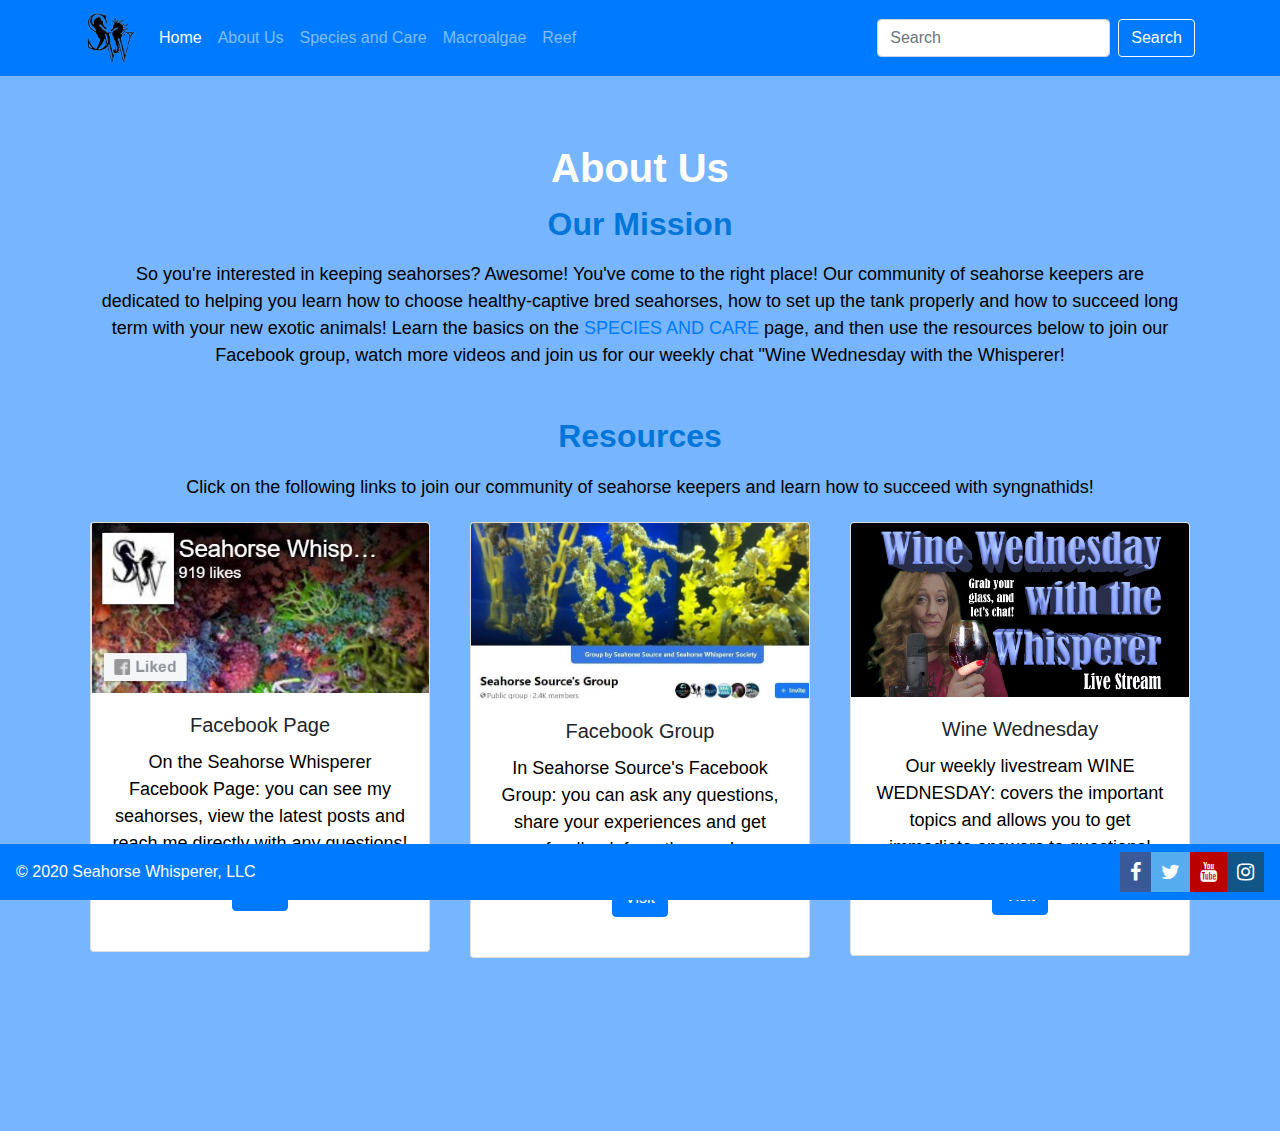
<file: cs50-web/about.html>
<!DOCTYPE html>

<html lang="en">
    <head>
        <link href="https://stackpath.bootstrapcdn.com/bootstrap/4.5.0/css/bootstrap.min.css" rel="stylesheet">
        <link rel="stylesheet" href="https://cdnjs.cloudflare.com/ajax/libs/font-awesome/4.7.0/css/font-awesome.min.css">
        <link href="styles.css" rel="stylesheet">
        <meta name="viewport" content="width=device-width, initial-scale=1, shrink-to-fit=no">
        <title>Seahorse Keepers</title>
    </head>

    <body>
      <!-- Main navigation -->
      <div id="dynamicheader"></div>
      <main class="margins">
        <h1>About Us</h1>
        <h2>Our Mission</h2>
        <div class="mr-5 ml-5 mb-5">
          <p>
            So you're interested in keeping seahorses?  Awesome!  You've come to the right place!  Our community of seahorse keepers are dedicated to helping you learn how to
            choose healthy-captive bred seahorses, how to set up the tank properly and how to succeed long term with your new exotic animals!  Learn the basics on the
            <a href="./species">SPECIES AND CARE</a> page, and then use the resources below to join our Facebook group, watch more videos and join us for our weekly chat "Wine Wednesday with the Whisperer!
          </p>
        </div>
        <h2>
          Resources
        </h2>
          <p>
            Click on the following links to join our community of seahorse keepers and learn how to succeed with syngnathids!
          </p>
          <div class="container">
            <div class="row">
              <div class="col-md-4">
                <div class="card text-center">
                    <img src="./images/fbpage.jpg" class="card-img-top" alt="facebook page image">
                  <div class="card-body">
                      <h5 class="card-title">
                        Facebook Page
                      </h5>
                      <p class="card-text">
                      On the Seahorse Whisperer Facebook Page: you can see my seahorses, view the latest posts and reach me directly with any questions!
                      </p>
                       <a href="https://www.facebook.com/seahorsewhisperer" class="btn btn-primary">Visit</a>
                  </div>
                </div>
              </div>
              <div class="col-md-4">
                <div class="card text-center">
                    <img src="./images/group1.jpg" class="card-img-top" alt="facebook page image">
                  <div class="card-body">
                      <h5 class="card-title">
                        Facebook Group
                      </h5>
                      <p class="card-text">
                        In Seahorse Source's Facebook Group: you can ask any questions, share your experiences and get feedback from the pros!
                      </p>
                       <a href="https://www.facebook.com/seahorsewhisperer" class="btn btn-primary">Visit</a>
                  </div>
                </div>
              </div>
              <div class="col-md-4">
                <div class="card text-center">
                    <img src="./images/ww.jpg" class="card-img-top" alt="facebook page image">
                  <div class="card-body">
                      <h5 class="card-title">
                        Wine Wednesday
                      </h5>
                      <p class="card-text">
                      Our weekly livestream WINE WEDNESDAY: covers the important topics and allows you to get immediate answers to questions!
                      </p>
                       <a href="https://www.youtube.com/channel/UCYuBGdyryDe5iUirUMI47yQ" class="btn btn-primary">Visit</a>
                  </div>
                </div>
              </div>
            </div>
          </div>
        <script src="https://code.jquery.com/jquery-3.3.1.slim.min.js" integrity="sha384-q8i/X+965DzO0rT7abK41JStQIAqVgRVzpbzo5smXKp4YfRvH+8abtTE1Pi6jizo" crossorigin="anonymous"></script>
        <script src="https://cdnjs.cloudflare.com/ajax/libs/popper.js/1.14.6/umd/popper.min.js" integrity="sha384-wHAiFfRlMFy6i5SRaxvfOCifBUQy1xHdJ/yoi7FRNXMRBu5WHdZYu1hA6ZOblgut" crossorigin="anonymous"></script>
        <script type="text/javascript" src="app.js"></script>
        <script src="https://stackpath.bootstrapcdn.com/bootstrap/4.2.1/js/bootstrap.min.js" integrity="sha384-B0UglyR+jN6CkvvICOB2joaf5I4l3gm9GU6Hc1og6Ls7i6U/mkkaduKaBhlAXv9k" crossorigin="anonymous"></script>
      </main>
      <div id="dynamicfooter"></div>
    </body>
</html>
</file>
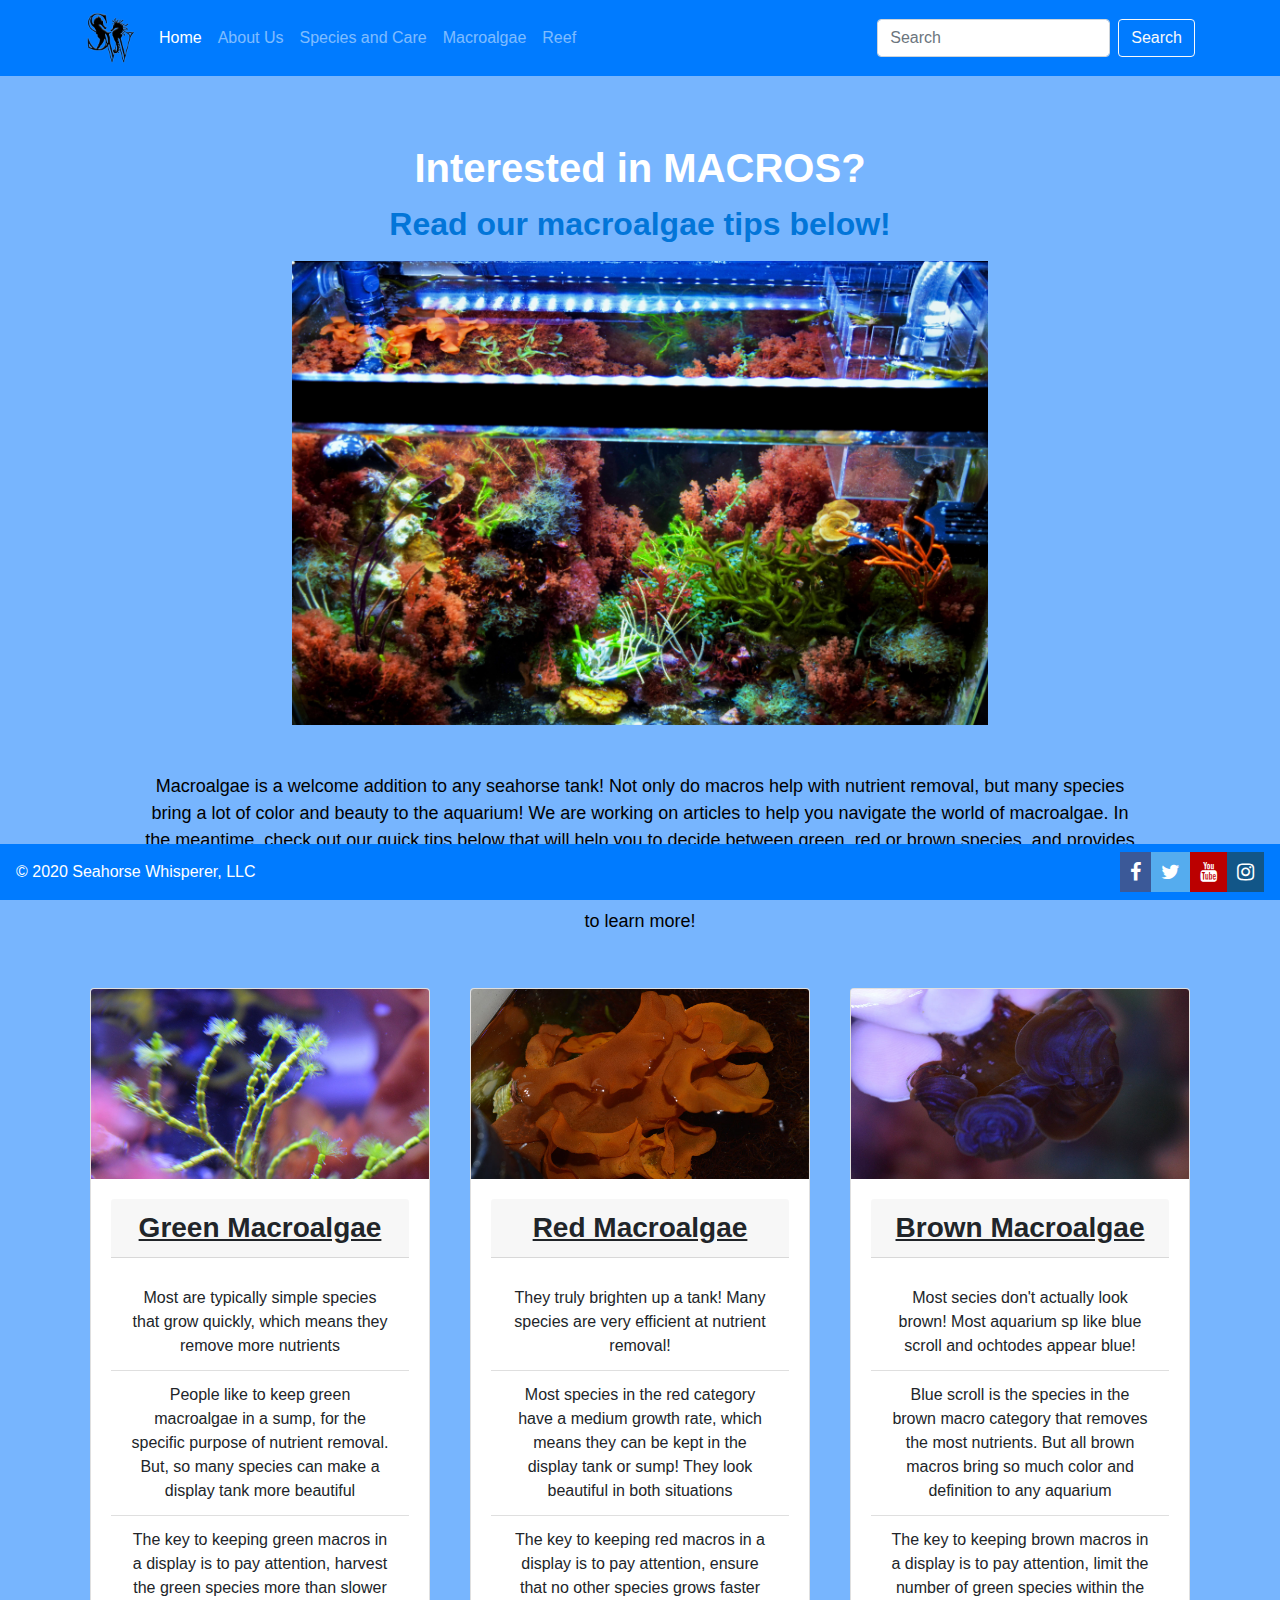
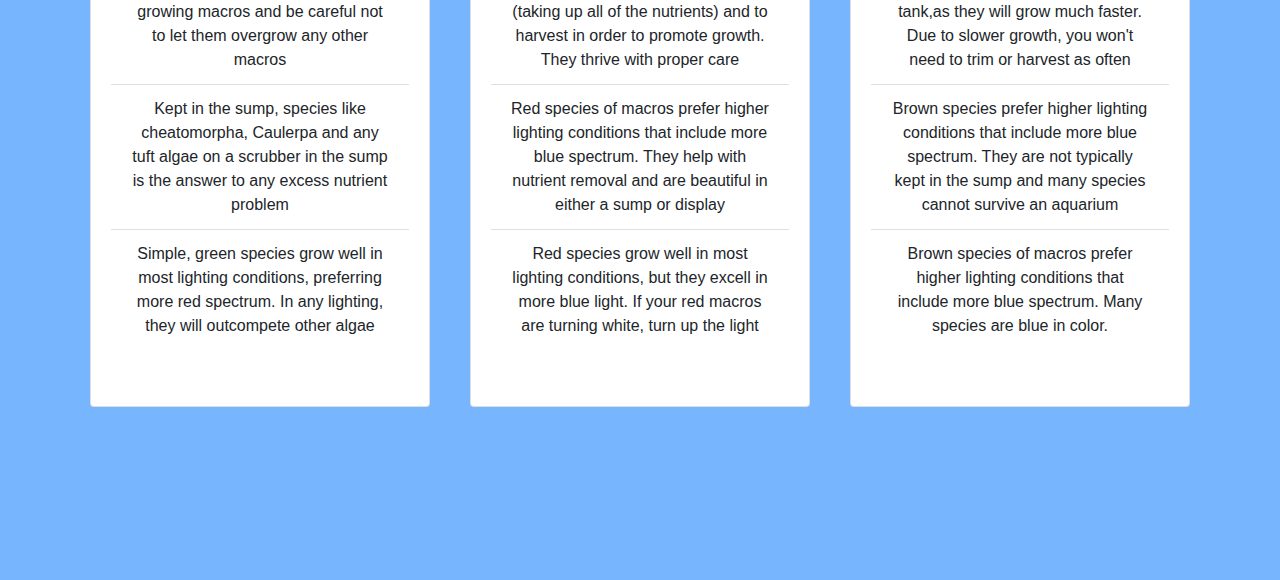
<file: cs50-web/macroalgae.html>
<!DOCTYPE html>

<html lang="en">
    <head>
        <link href="https://stackpath.bootstrapcdn.com/bootstrap/4.5.0/css/bootstrap.min.css" rel="stylesheet">
        <link rel="stylesheet" href="https://cdnjs.cloudflare.com/ajax/libs/font-awesome/4.7.0/css/font-awesome.min.css">
        <link href="styles.css" rel="stylesheet">
        <script defer src="app.js"></script>
        <meta name="viewport" content="width=device-width, initial-scale=1, shrink-to-fit=no">
        <title>Seahorse Keepers</title>
    </head>

    <body>
      <!-- Main navigation -->
      <div id="dynamicheader"></div>
      <main class="margins">
        <div class="mr-5 ml-5 mb-5">
          <h1>
            Interested in MACROS?
          </h1>
          <h2>
            Read our macroalgae tips below!
          </h2>
          <div class="container">
            <div class="row">
              <div class="col-md-8 mx-auto">
                <img src="./images/macrotankbest2.jpg" alt="macroalgae picture" class="img-fluid">
              </div>
            </div>
          </div>
          <div class="mt-5 mr-5 mb-5 ml-5">
              <p>
                Macroalgae is a welcome addition to any seahorse tank!  Not only do macros help with nutrient removal, but many species bring a lot of color and beauty to the
                aquarium!  We are working on articles to help you navigate the world of macroalgae. In the meantime, check out our quick tips below that will help you to decide between
                green, red or brown species, and provides care tips for each!  Then check out our<br> <a href="https://www.youtube.com/playlist?list=PLaqIEqiRqHuLB8rH-1mDZznXKCc9Y1yh9">
                MACROALGAE VIDEOS ON YOUTUBE</a> <br>to learn more!
              </p>
            </div>
        </div>
        <div class="container">
          <div class="row">
            <div class="col-md-4">
              <div class="card text-center">
                    <img src="./images/tuft.jpg" class="card-img-top" alt="green macro image">
                <div class="card-body">
                  <h3 class="card-header">
                    Green Macroalgae
                  </h3>
                  <p class="card-text">
                      <ul class="list-group list-group-flush">
                        <li class="list-group-item">Most are typically simple species that grow quickly,
                          which means they remove more nutrients</li>
                        <li class="list-group-item">People like to keep green macroalgae in a sump, for the specific purpose of nutrient removal.  But, so many
                          species can make a display tank more beautiful</li>
                        <li class="list-group-item">The key to keeping green macros in a display is to pay attention, harvest the green species more than slower
                          growing macros and be careful not to let them overgrow any other macros</li>
                        <li class="list-group-item">Kept in the sump, species like cheatomorpha, Caulerpa and any tuft algae on a scrubber in the sump is the answer
                          to any excess nutrient problem</li>
                        <li class="list-group-item">Simple, green species grow well in most lighting conditions, preferring more red spectrum.  In any lighting, they will outcompete
                        other algae</li>
                      </ul>
                  </p>
                </div>
              </div>
            </div>
            <div class="col-md-4">
              <div class="card text-center">
                    <img  src="./images/rosesmall.jpg" class="card-img-top" alt="red macro image">
                <div class="card-body">
                  <h3 class="card-header">
                    Red Macroalgae</h3>
                  <p class="card-text">
                      <ul class="list-group list-group-flush">
                        <li class="list-group-item">They truly brighten up a tank!  Many species are very efficient at nutrient removal!</li>
                        <li class="list-group-item">Most species in the red category have a medium growth rate, which means they can be kept in the display tank or sump!
                        They look beautiful in both situations</li>
                        <li class="list-group-item">The key to keeping red macros in a display is to pay attention, ensure that no other species grows faster (taking up all of the
                        nutrients) and to harvest in order to promote growth.  They thrive with proper care</li>
                        <li class="list-group-item">Red species of macros prefer higher lighting conditions that include more blue spectrum.  They help with nutrient removal and are beautiful in either a sump
                        or display</li>
                        <li class="list-group-item">Red species grow well in most lighting conditions, but they excell in more blue light. If your red macros are turning white, turn
                        up the light</li>
                      </ul>
                  </p>
                </div>
              </div>
            </div>
            <div class="col-md-4">
              <div class="card text-center">
                    <img src="./images/scroll.jpg" class="card-img-top" alt="browbn macro image">
                <div class="card-body">
                  <h3 class="card-header">
                    Brown Macroalgae
                  </h3>
                  <p class="card-text">
                      <ul class="list-group list-group-flush">
                        <li class="list-group-item">Most secies don't actually look brown! Most aquarium sp like blue scroll and ochtodes appear blue!</li>
                        <li class="list-group-item">Blue scroll is the species in the brown macro category that removes the most nutrients.  But all brown macros bring so much
                        color and definition to any aquarium</li>
                        <li class="list-group-item">The key to keeping brown macros in a display is to pay attention, limit the number of green species within the tank,as they
                        will grow much faster.  Due to slower growth, you won't need to trim or harvest as often</li>
                        <li class="list-group-item">Brown species prefer higher lighting conditions that include more blue spectrum.  They are not typically kept in the
                        sump and many species cannot survive an aquarium</li>
                        <li class="list-group-item">Brown species of macros prefer higher lighting conditions that include more blue spectrum.  Many species are blue in color.</li>
                      </ul>
                    </p>
                </div>
              </div>
            </div>
          </div>
        </div>
          <script type="text/javascript" src="app.js"></script>
          <script src="https://code.jquery.com/jquery-3.3.1.slim.min.js" integrity="sha384-q8i/X+965DzO0rT7abK41JStQIAqVgRVzpbzo5smXKp4YfRvH+8abtTE1Pi6jizo" crossorigin="anonymous"></script>
          <script src="https://cdnjs.cloudflare.com/ajax/libs/popper.js/1.14.6/umd/popper.min.js" integrity="sha384-wHAiFfRlMFy6i5SRaxvfOCifBUQy1xHdJ/yoi7FRNXMRBu5WHdZYu1hA6ZOblgut" crossorigin="anonymous"></script>
          <script src="https://stackpath.bootstrapcdn.com/bootstrap/4.2.1/js/bootstrap.min.js" integrity="sha384-B0UglyR+jN6CkvvICOB2joaf5I4l3gm9GU6Hc1og6Ls7i6U/mkkaduKaBhlAXv9k" crossorigin="anonymous"></script>
      </main>
      <div id="dynamicfooter"></div>
    </body>
</html>
</file>
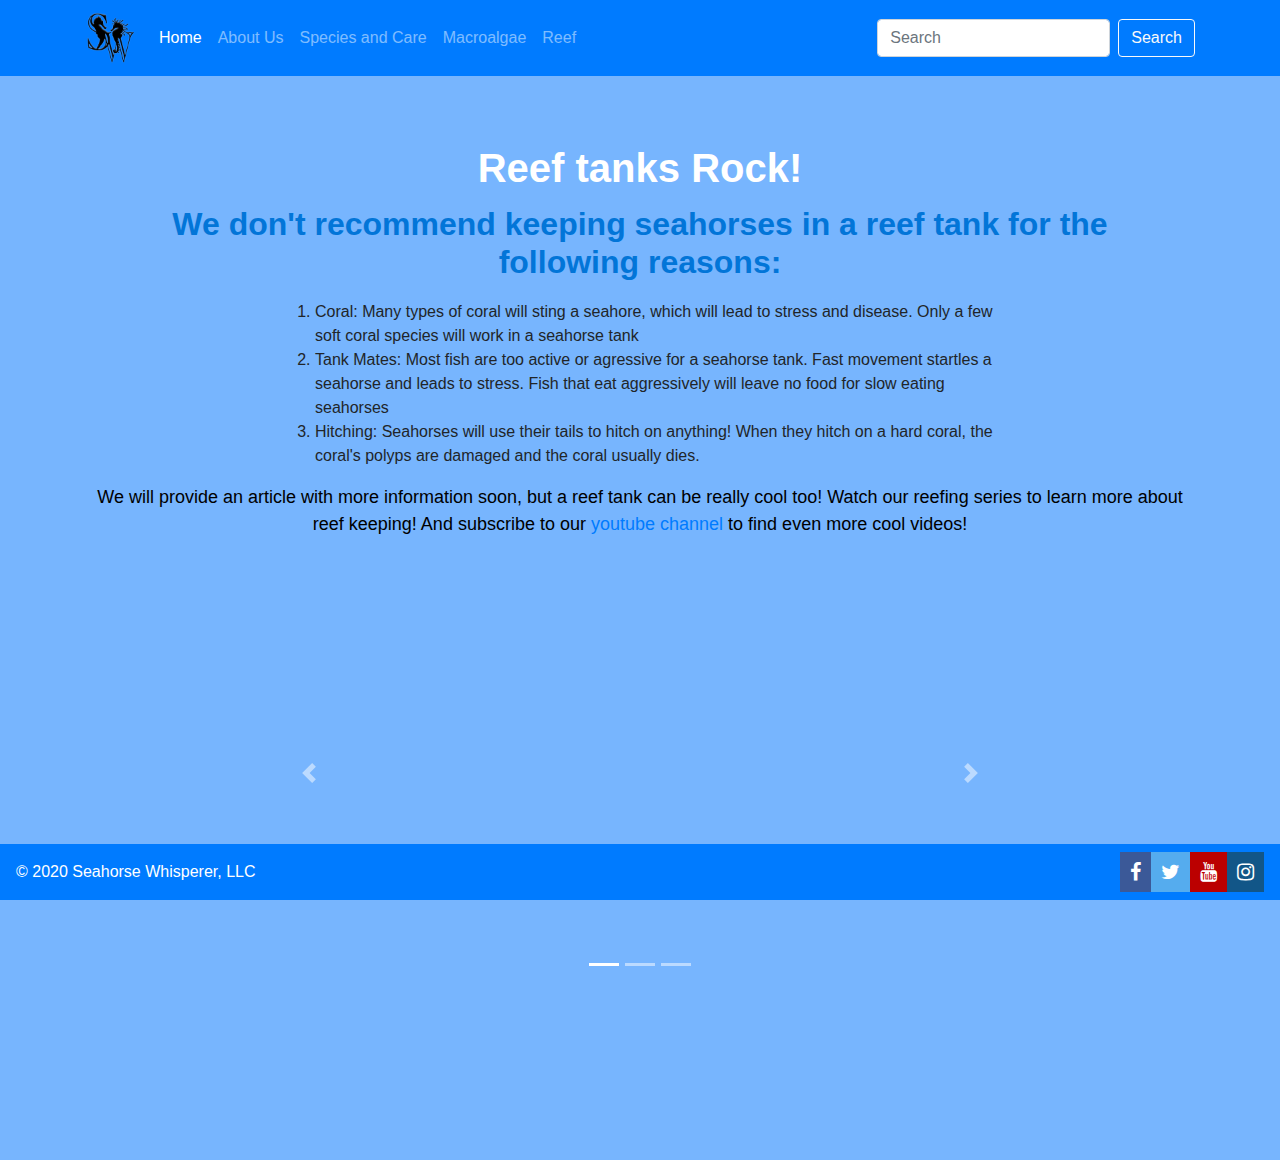
<file: cs50-web/reef.html>
<!DOCTYPE html>

<html lang="en">
    <head>
        <link href="https://stackpath.bootstrapcdn.com/bootstrap/4.5.0/css/bootstrap.min.css" rel="stylesheet">
        <link rel="stylesheet" href="https://cdnjs.cloudflare.com/ajax/libs/font-awesome/4.7.0/css/font-awesome.min.css">
        <link href="styles.css" rel="stylesheet">
        <meta name="viewport" content="width=device-width, initial-scale=1, shrink-to-fit=no">
        <title>Seahorse Keepers</title>
    </head>

    <body>
      <!-- Main navigation -->
      <div id="dynamicheader"></div>
      <main class="margins">
        <!-- Top content -->
        <div class="container">
          <h1>Reef tanks Rock!</h1>
          <h2>We don't recommend keeping seahorses in a reef tank for the following reasons:</h2>
          <div class="row">
            <div class="col col-md-10 offset-md-1 col-lg-8 offset-lg-2">
                  <ol>
                    <li>
                      Coral:  Many types of coral will sting a seahore, which will lead to stress and disease.  Only a few soft coral species will work in a seahorse tank</li>
                    <li>
                      Tank Mates:  Most fish are too active or agressive for a seahorse tank.  Fast movement startles a seahorse and leads to stress.  Fish that eat aggressively
                      will leave no food for slow eating seahorses</li>
                    <li>
                      Hitching:  Seahorses will use their tails to hitch on anything!  When they hitch on a hard coral, the coral's polyps are damaged and the coral usually dies.
                    </li>
                  </ol>
            </div>
          </div>
              <p>
                  We will provide an article with more information soon, but a reef tank can be really cool too!  Watch our reefing series to learn more
                  about reef keeping!
                  And subscribe to our <a href="https://www.youtube.com/seahorsewhisperer">youtube channel</a> to find even more cool videos!
              </p>
        </div>
        <!-- Carousel row -->
        <div class="row">
            <div class="col col-md-10 offset-md-1 col-lg-8 offset-lg-2">
                <!-- Carousel -->
                <div id="carousel-example" class="carousel slide">
                    <ol class="carousel-indicators">
                        <li data-target="#carousel-example" data-slide-to="0" class="active"></li>
                        <li data-target="#carousel-example" data-slide-to="1"></li>
                        <li data-target="#carousel-example" data-slide-to="2"></li>
                    </ol>
                    <div class="carousel-inner">
                        <div class="carousel-item active">
                            <div class="embed-responsive embed-responsive-16by9">
                                <iframe class="embed-responsive-item" src="https://www.youtube.com/embed/O6xYKoy5VYs" frameborder="0" allow="accelerometer; autoplay; clipboard-write; encrypted-media; gyroscope; picture-in-picture" allowfullscreen></iframe>                                    </div>
                        </div>
                        <div class="carousel-item">
                            <div class="embed-responsive embed-responsive-16by9">
                                <iframe class="embed-responsive-item" src="https://www.youtube.com/embed/LmR_xzKhbrg" frameborder="0" allow="accelerometer; autoplay; clipboard-write; encrypted-media; gyroscope; picture-in-picture" allowfullscreen></iframe>
                            </div>
                        </div>
                        <div class="carousel-item">
                            <div class="embed-responsive embed-responsive-16by9">
                                <iframe class="embed-responsive-item" src="https://www.youtube.com/embed/2cLU0TbMDiw" frameborder="0" allow="accelerometer; autoplay; clipboard-write; encrypted-media; gyroscope; picture-in-picture" allowfullscreen></iframe>
                            </div>
                        </div>
                    </div>
                    <a class="carousel-control-prev" href="#carousel-example" role="button" data-slide="prev">
                        <span class="carousel-control-prev-icon" aria-hidden="true"></span>
                        <span class="sr-only">Previous</span>
                    </a>
                    <a class="carousel-control-next" href="#carousel-example" role="button" data-slide="next">
                        <span class="carousel-control-next-icon" aria-hidden="true"></span>
                        <span class="sr-only">Next</span>
                    </a>
                </div>
                <!-- End carousel -->
            </div>
        </div>
        <script src="https://code.jquery.com/jquery-3.3.1.slim.min.js" integrity="sha384-q8i/X+965DzO0rT7abK41JStQIAqVgRVzpbzo5smXKp4YfRvH+8abtTE1Pi6jizo" crossorigin="anonymous"></script>
        <script src="https://cdnjs.cloudflare.com/ajax/libs/popper.js/1.14.6/umd/popper.min.js" integrity="sha384-wHAiFfRlMFy6i5SRaxvfOCifBUQy1xHdJ/yoi7FRNXMRBu5WHdZYu1hA6ZOblgut" crossorigin="anonymous"></script>
        <script type="text/javascript" src="app.js"></script>
        <script src="https://stackpath.bootstrapcdn.com/bootstrap/4.2.1/js/bootstrap.min.js" integrity="sha384-B0UglyR+jN6CkvvICOB2joaf5I4l3gm9GU6Hc1og6Ls7i6U/mkkaduKaBhlAXv9k" crossorigin="anonymous"></script>
      </main>
      <div id="dynamicfooter"></div>
    </body>
</html>
</file>
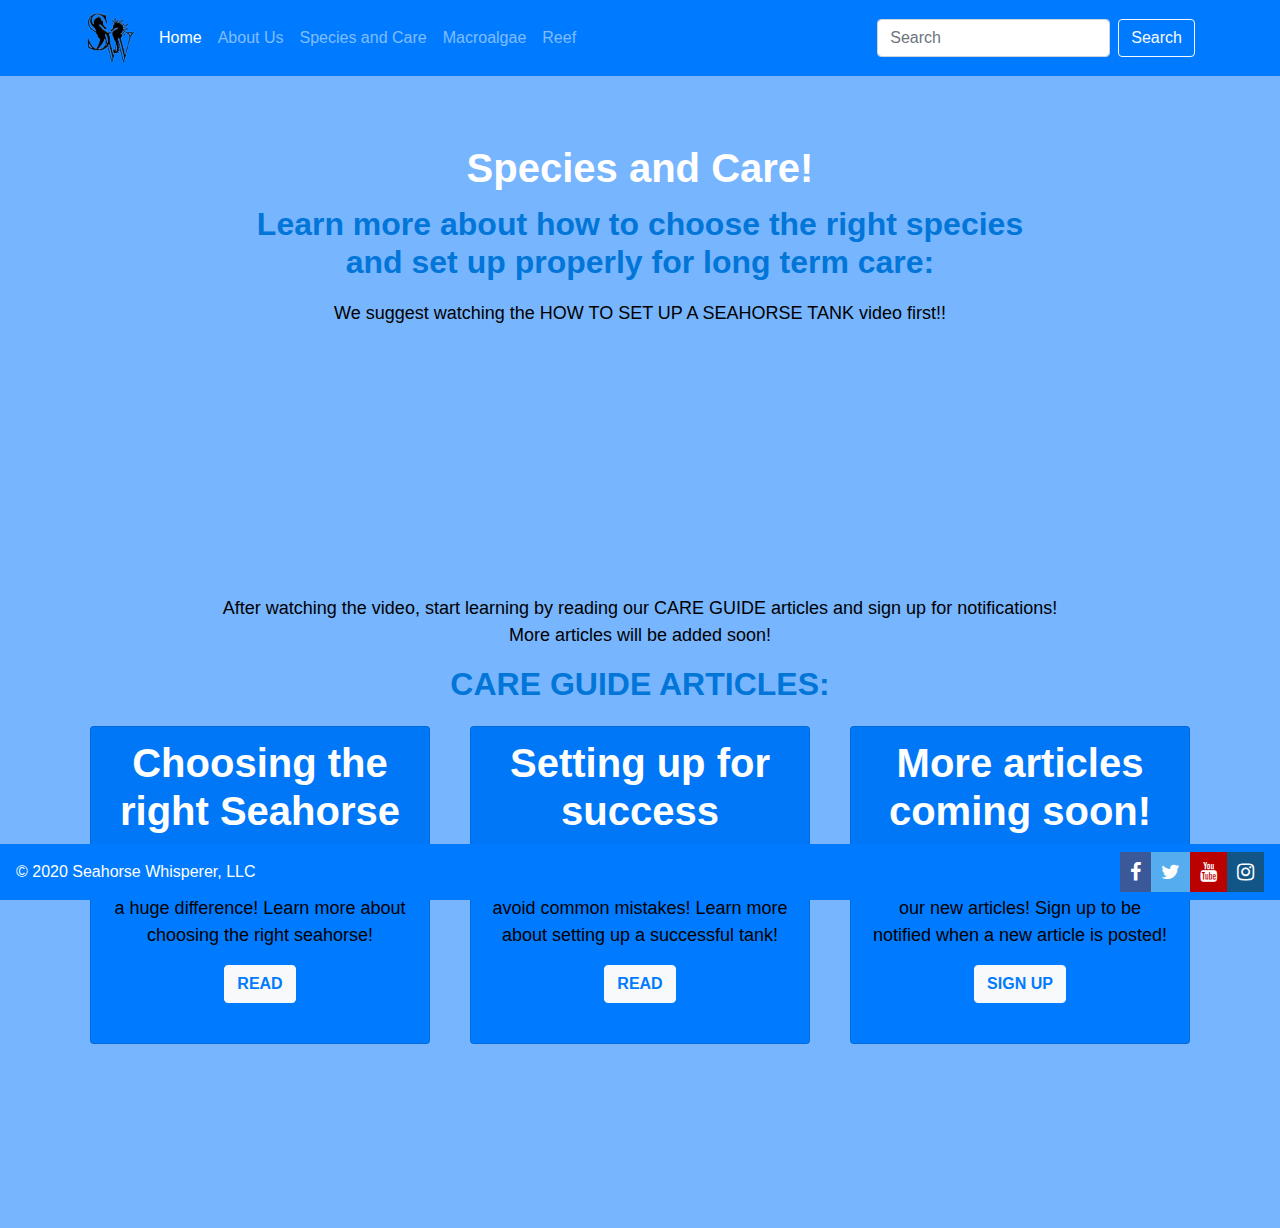
<file: cs50-web/species.html>
<!DOCTYPE html>

<html lang="en">
    <head>
        <link href="https://stackpath.bootstrapcdn.com/bootstrap/4.5.0/css/bootstrap.min.css" rel="stylesheet">
        <link rel="stylesheet" href="https://cdnjs.cloudflare.com/ajax/libs/font-awesome/4.7.0/css/font-awesome.min.css">
        <link href="styles.css" rel="stylesheet">
        <script defer src="app.js"></script>
        <meta name="viewport" content="width=device-width, initial-scale=1, shrink-to-fit=no">
        <title>Seahorse Keepers</title>
    </head>

    <body>
      <!-- Main navigation -->
      <div id="dynamicheader"></div>
      <main class="margins">
            <h1>
              Species and Care!
            </h1>
            <h2>
              Learn more about how to choose the right species<br> and set up properly for long term care:
            </h2>
          <div class="mr-5 ml-5 mb-5">
              <p>
                 We suggest watching the HOW TO SET UP A SEAHORSE TANK video first!!
              </p>
              <div class="col-sm-4 offset-md-4 embed-responsive embed-responsive-16by9">
                    <iframe src="https://www.youtube.com/embed/QUDWEkEoUw0" frameborder="0" allow="accelerometer; autoplay; clipboard-write; encrypted-media; gyroscope; picture-in-picture" allowfullscreen></iframe>
              </div>
          </div>
          <div class="mr-5 ml-5">
              <p>
                After watching the video, start learning by reading our CARE GUIDE articles and sign up for notifications!  <br>More articles will be added soon!
              </p>
              <h2>CARE GUIDE ARTICLES:</h2>
          </div>
          <div class="container">
            <div class="row">
              <div class="col-md-4 text-center">
                <div class="card text-white bg-primary mb-3">
                  <h1 class="card-header">Choosing the right Seahorse</h1>
                  <div class="card-body">
                    <p class="card-text">Buying a healthy seahorse will make a huge difference!
                    Learn more about choosing the right seahorse!</p>
                    <a class="btn btn-light text-primary font-weight-bold" href="./captivebred.html">READ</a>
                  </div>
                </div>
              </div>
              <div class="col-md-4 text-center">
                <div class="card text-white bg-primary mb-3">
                  <h1 class="card-header">Setting up for success</h1>
                  <div class="card-body">
                    <p class="card-text">Following our guidelines will help you avoid common mistakes!
                    Learn more about setting up a successful tank!</p>
                    <a class="btn btn-light text-primary font-weight-bold" href="./care.html">READ</a>
                  </div>
                </div>
              </div>
              <div class="col-md-4 text-center">
                <div class="card text-white bg-primary mb-3">
                  <h1 class="card-header">More articles coming soon!</h1>
                  <div class="card-body">
                    <p class="card-text">Check back on this page often to see our new articles! Sign up to be notified when a new article is posted!</p>
                    <button type="button" class="btn btn-light text-primary font-weight-bold" id="modalButton">SIGN UP</button>
                  </div>
                </div>
              </div>
            </div>
          </div>
          <div class="modal fade" id="subscribeModal" tabindex="-1" role="dialog" aria-labelledby="exampleModalLabel" aria-hidden="true">
            <div class="modal-dialog modal-dialog-centered" role="document">
              <div class="modal-content">
                <div class="modal-header border-bottom-0">
                  <button id="closeButton" type="button" class="close" data-dismiss="modal" aria-label="Close">
                    <span aria-hidden="true">&times;</span>
                  </button>
                </div>
                <div class="modal-body">
                  <div class="form-title text-center">
                    <h4>Stay up to date!</h4>
                    <p>Stay up to date with the latest Seahorse Keepers articles!</p>
                  </div>
                  <div class="d-flex justify-content-center">
                    <form onsubmit="greet(); return false;" class="form-inline subscribe-form" id="form">
                        <div class="form-group">
                          <label class="sr-only" for="email4">Email</label>
                          <input type="text" class="form-control mr-2" id="name" placeholder="yourname@gmail.com">
                        </div>
                        <button type="submit" class="btn btn-primary">Subscribe</button>
                    </form>
                  </div>
                  <div class="form-footer text-center">
                     <span id="result"></span>
                  </div>
                </div>
              </div>
            </div>
          </div>
            <script src="https://code.jquery.com/jquery-3.3.1.slim.min.js" integrity="sha384-q8i/X+965DzO0rT7abK41JStQIAqVgRVzpbzo5smXKp4YfRvH+8abtTE1Pi6jizo" crossorigin="anonymous"></script>
            <script src="https://cdnjs.cloudflare.com/ajax/libs/popper.js/1.14.6/umd/popper.min.js" integrity="sha384-wHAiFfRlMFy6i5SRaxvfOCifBUQy1xHdJ/yoi7FRNXMRBu5WHdZYu1hA6ZOblgut" crossorigin="anonymous"></script>
            <script src="https://stackpath.bootstrapcdn.com/bootstrap/4.2.1/js/bootstrap.min.js" integrity="sha384-B0UglyR+jN6CkvvICOB2joaf5I4l3gm9GU6Hc1og6Ls7i6U/mkkaduKaBhlAXv9k" crossorigin="anonymous"></script>
            <script type="text/javascript" src="app.js"></script>
      </main>
    <div id="dynamicfooter"></div>
    </body>
</html>
</file>
<file: cs50-web/styles.css>
/*styes for main elements*/
h1
{
    text-align: center;
    padding-top: 20px;
    padding-bottom: 5px;
    font-weight: bold;
    color: white;
}

h2
{
  text-align: center;
  padding-left: 50px;
  padding-right: 50px;
  color: #0275d8;
  font-weight: bold;
  padding-bottom: 10px;
}

h3 {
  font-weight: bold;
  text-align: center;
  padding-top: 30px;
  text-decoration: underline;
}

p
{
  text-align: center;
  color: black;
  font-size: 18px;
}

body
{
  height: 100%;
  margin: 0;
  font-family: Arial, Helvetica, sans-serif;
  background-color: #77B5FE;
  padding-bottom: 120px;
}

.margins
{
  margin: 3rem;
}

/* Style front page */
.hero-image
{
  background-image: url("/images/hero.jpg");
  height: 100vh;
  min-height: 500px;
  background-position: center;
  background-repeat: no-repeat;
  background-size: cover;
  position: relative;
}

.hero-text
{
  text-align: center;
  position: absolute;
  top: 35%;
  left: 50%;
  transform: translate(-50%, -50%);
  text-shadow: 1px 1px 2px white, 0 0 25px blue, 0 0 2px white;
}

/* Style all font awesome icons */
.fa {
  padding: 10px;
  font-size: 20px;
  text-align: center;
  text-decoration: none;
}

/* Add a hover effect*/
.fa:hover {
  opacity: 0.7;
}

/* Set a specific color for each brand */

/* Facebook */
.fa-facebook {
  background: #3B5998;
  color: white;
}

/* Twitter */
.fa-twitter {
  background: #55ACEE;
  color: white;
}

.fa-youtube {
  background: #bb0000;
  color: white;
}

.fa-instagram {
  background: #125688;
  color: white;
}

.align-middle {
  color: white;
}

/* Style cards */

.card {
  margin: 5px;
  padding-bottom: 20px;
}
.card-text {
  color: #000000;
  padding: 0;
}

.card-img-top {
  height: 100%;
}

/*style post pages*/
.post-image {
  background-image: url("/images/outline.png");
  height: 100vh;
  background-position: center;
  background-repeat: no-repeat;
  background-size: cover;
  position: relative;
}
.post-image2 {
  background-image: url("/images/tank-setup.jpg");
  height: 100vh;
  background-position: center;
  background-repeat: no-repeat;
  background-size: cover;
  position: relative;
}

.post-image3 {
  width: 400px;
}

.center-img {
  text-align: center;
  padding: 20px;
}

.overlay-text {
  text-align: center;
  position: absolute;
  top: 35%;
  left: 50%;
  transform: translate(-50%, -50%);
}

#post-text {
  text-align: left;
}


/*Hide post sidebar on smaller screens*/
@media (max-width: 768px) {
    #sticky-sidebar {
        display: none;
    }
}

/*Modal styles*/
.close {
    margin-top: -1.5rem;
  }

.form-title {
  margin: -2rem 0rem 2rem;
}

.subscribe-form {
  margin: 0rem 0rem 2rem;
}


.modal-body i {
  position: absolute;
  top: 40px;
  right: 10px;
}
</file>
